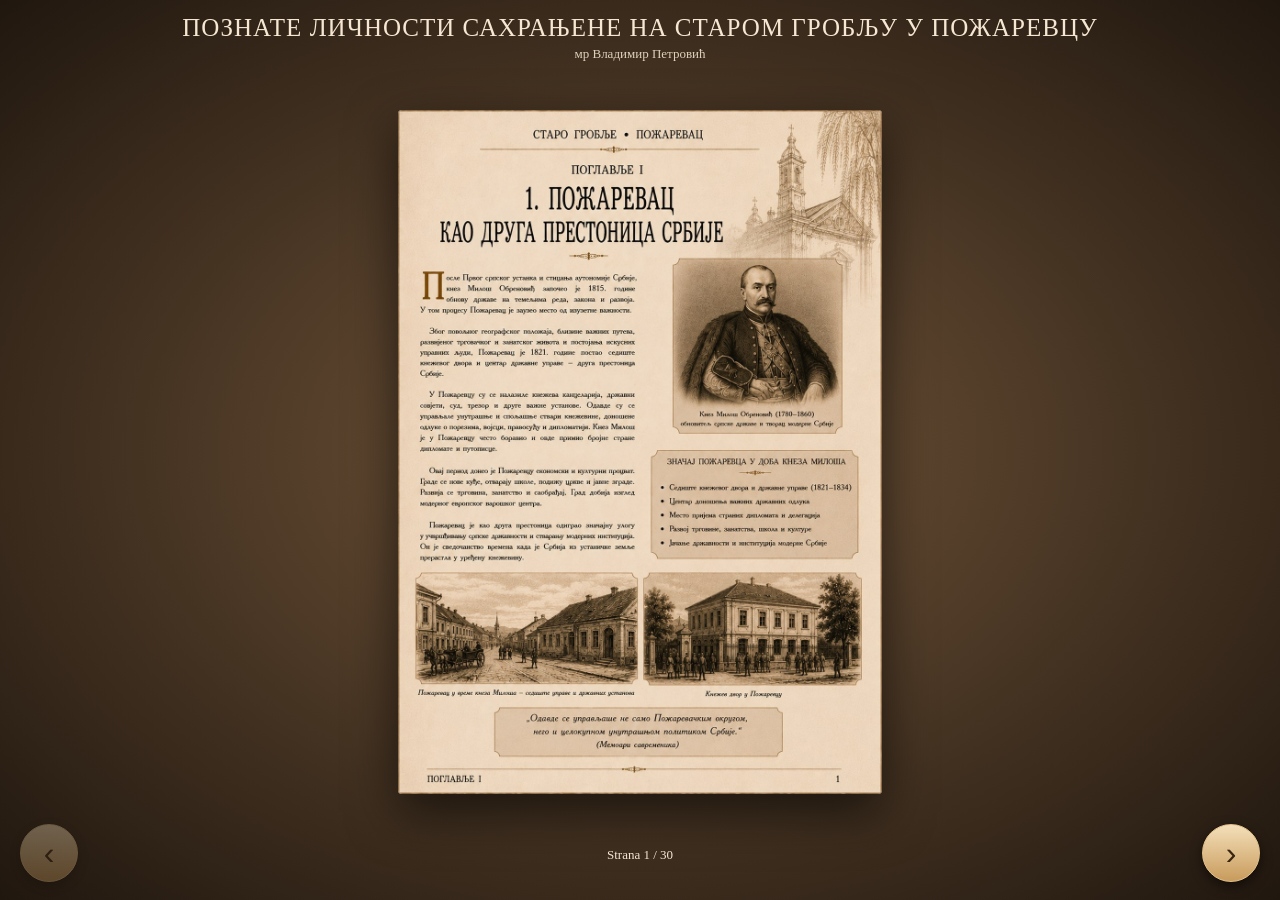
<file: flipbook_staro_groblje/index.html>
<!doctype html><html lang="sr"><head><meta charset="utf-8"><meta name="viewport" content="width=device-width,initial-scale=1"><title>Poznate ličnosti sahranjene na Starom groblju u Požarevcu</title><style>
*{box-sizing:border-box}body{margin:0;background:radial-gradient(ellipse at center,#73563a,#20170f);color:#f5e7d1;font-family:Georgia,serif;min-height:100vh;display:flex;flex-direction:column}
header{text-align:center;padding:14px 10px 4px;letter-spacing:.04em;font-size:clamp(17px,2vw,25px)}.credit{text-align:center;font-size:13px;opacity:.88;padding-bottom:8px}
#stage{flex:1;display:flex;align-items:center;justify-content:center;padding:8px 14px 75px}.book{display:flex;align-items:stretch;filter:drop-shadow(0 18px 25px #0009)}
.sheet{height:min(76vh,calc(47vw * 1.414));aspect-ratio:1/1.414;background:#ead9bb;overflow:hidden}.sheet img{width:100%;height:100%;object-fit:contain;display:block}.left{border-radius:4px 0 0 4px;box-shadow:inset -12px 0 16px -18px #321}.right{border-radius:0 4px 4px 0;box-shadow:inset 12px 0 16px -18px #321}.single{border-radius:4px}.gutter{width:10px;background:linear-gradient(90deg,#53371e,#c8a477 50%,#53371e)}
button{position:fixed;bottom:18px;border:1px solid #e2c18b;background:linear-gradient(#f4dfb9,#c89b5c);color:#392512;border-radius:50%;width:58px;height:58px;font-size:32px;cursor:pointer;box-shadow:0 4px 12px #0008}button:disabled{opacity:.35;cursor:default}#prev{left:20px}#next{right:20px}#counter{position:fixed;bottom:37px;left:50%;transform:translateX(-50%);font-size:13px}
@media(max-width:700px){#stage{padding-bottom:90px}.sheet{height:min(70vh,calc(94vw * 1.414))}.gutter{display:none}#prev{left:10px}#next{right:10px}}
</style></head><body><header>ПОЗНАТЕ ЛИЧНОСТИ САХРАЊЕНЕ НА СТАРОМ ГРОБЉУ У ПОЖАРЕВЦУ</header><div class="credit">мр Владимир Петровић</div><div id="stage"><div class="book" id="book"></div></div><div id="counter"></div><button id="prev" aria-label="Prethodne strane">‹</button><button id="next" aria-label="Sledeće strane">›</button>
<script>
const total=30;let page=0;const book=document.getElementById('book'),counter=document.getElementById('counter');const mobile=()=>matchMedia('(max-width:700px)').matches;
function sheet(n,cls){let d=document.createElement('div');d.className='sheet '+cls;let im=document.createElement('img');im.src='pages/page-'+String(n).padStart(2,'0')+'.jpg';im.alt='Strana '+n;d.appendChild(im);return d}
function render(){book.innerHTML='';if(mobile()){book.appendChild(sheet(page+1,'single'));counter.textContent=`Strana ${page+1} / ${total}`}else if(page===0){book.appendChild(sheet(1,'single'));counter.textContent=`Strana 1 / ${total}`}else{book.appendChild(sheet(page,'left'));let g=document.createElement('div');g.className='gutter';book.appendChild(g);if(page+1<=total)book.appendChild(sheet(page+1,'right'));counter.textContent=`Strane ${page}–${Math.min(page+1,total)} / ${total}`}
document.getElementById('prev').disabled=page===0;document.getElementById('next').disabled=page>=total-1}
function next(){if(page<total-1){page=mobile()?page+1:(page===0?1:Math.min(page+2,total-1));if(page>0&&page%2===0)page=Math.min(page+1,total-1);render()}}
function prev(){if(page>0){page=mobile()?page-1:(page<=1?0:Math.max(1,page-2));if(page>0&&page%2===0)page--;render()}}
document.getElementById('next').onclick=next;document.getElementById('prev').onclick=prev;document.addEventListener('keydown',e=>{if(e.key==='ArrowRight')next();if(e.key==='ArrowLeft')prev()});let sx=null;book.addEventListener('touchstart',e=>sx=e.touches[0].clientX,{passive:true});book.addEventListener('touchend',e=>{if(sx!==null&&Math.abs(e.changedTouches[0].clientX-sx)>45)(e.changedTouches[0].clientX<sx?next:prev)();sx=null},{passive:true});window.addEventListener('resize',render);render();
</script></body></html>
</file>
